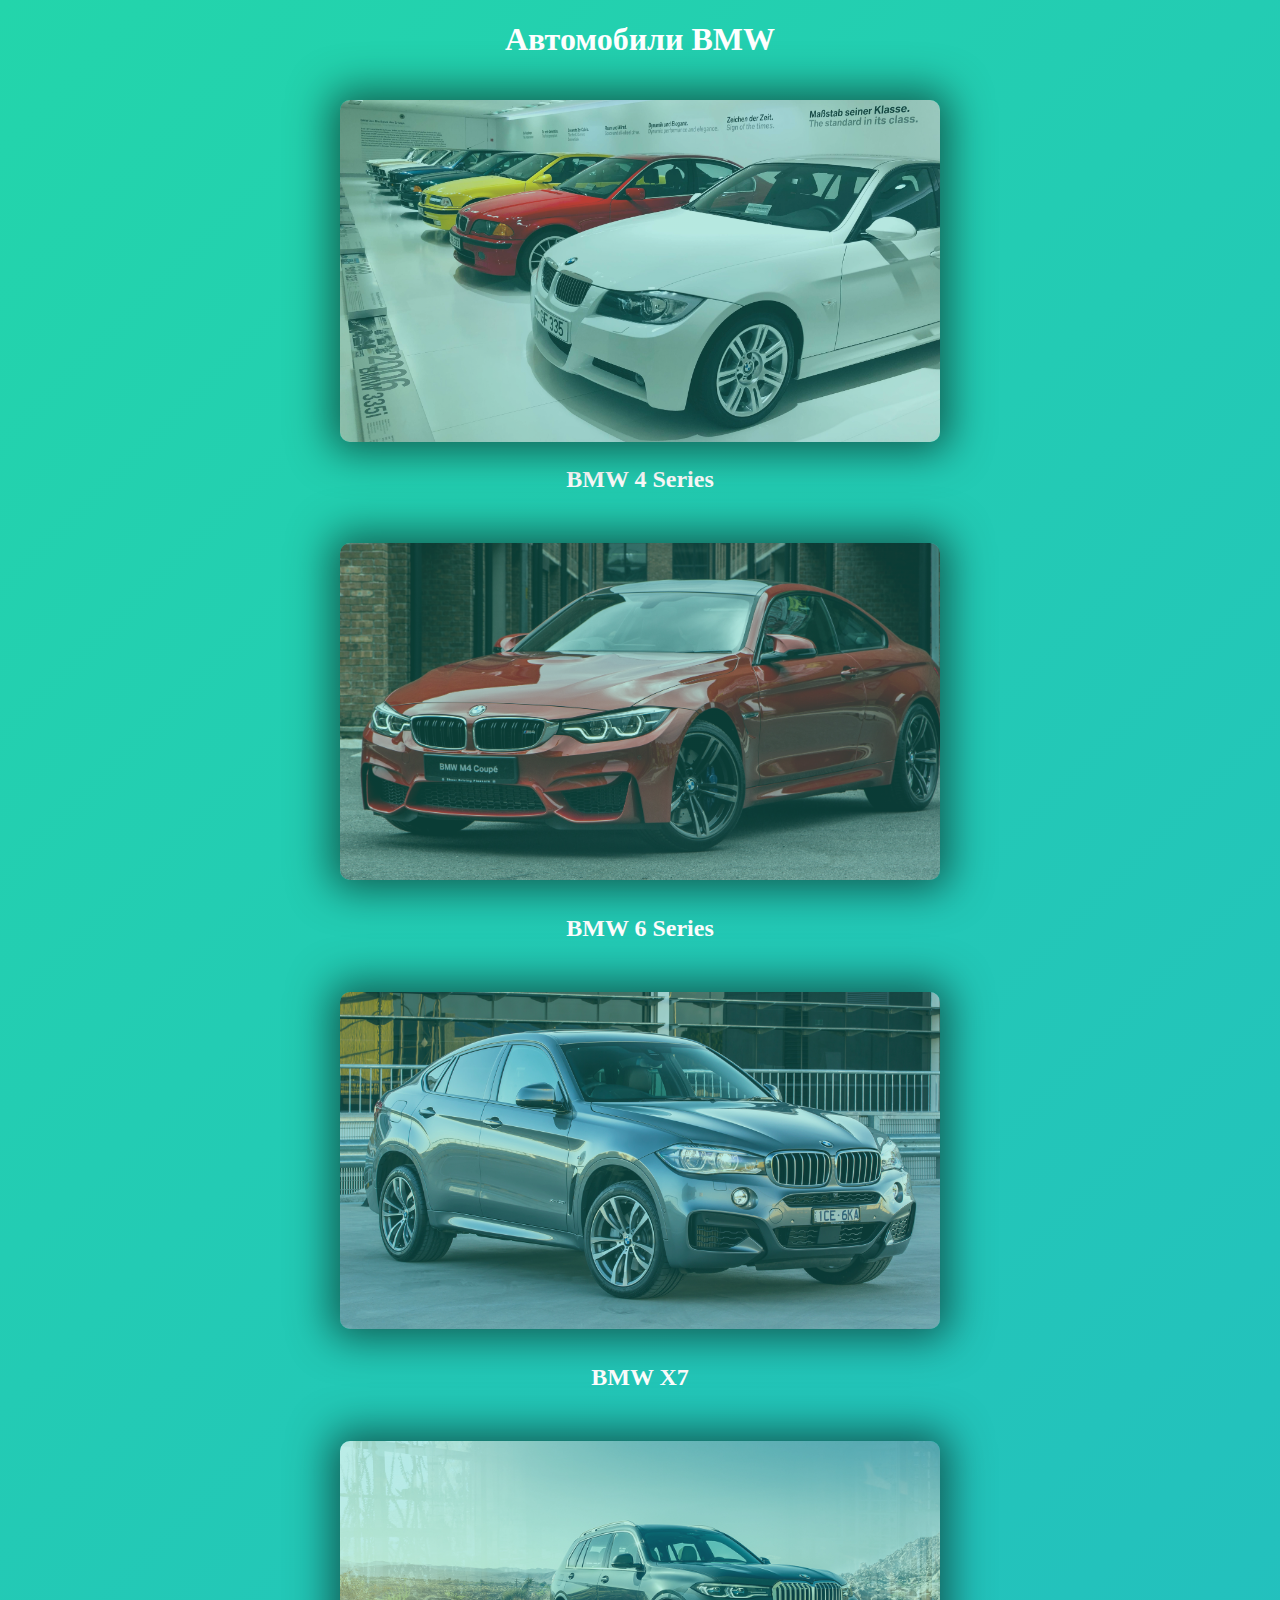
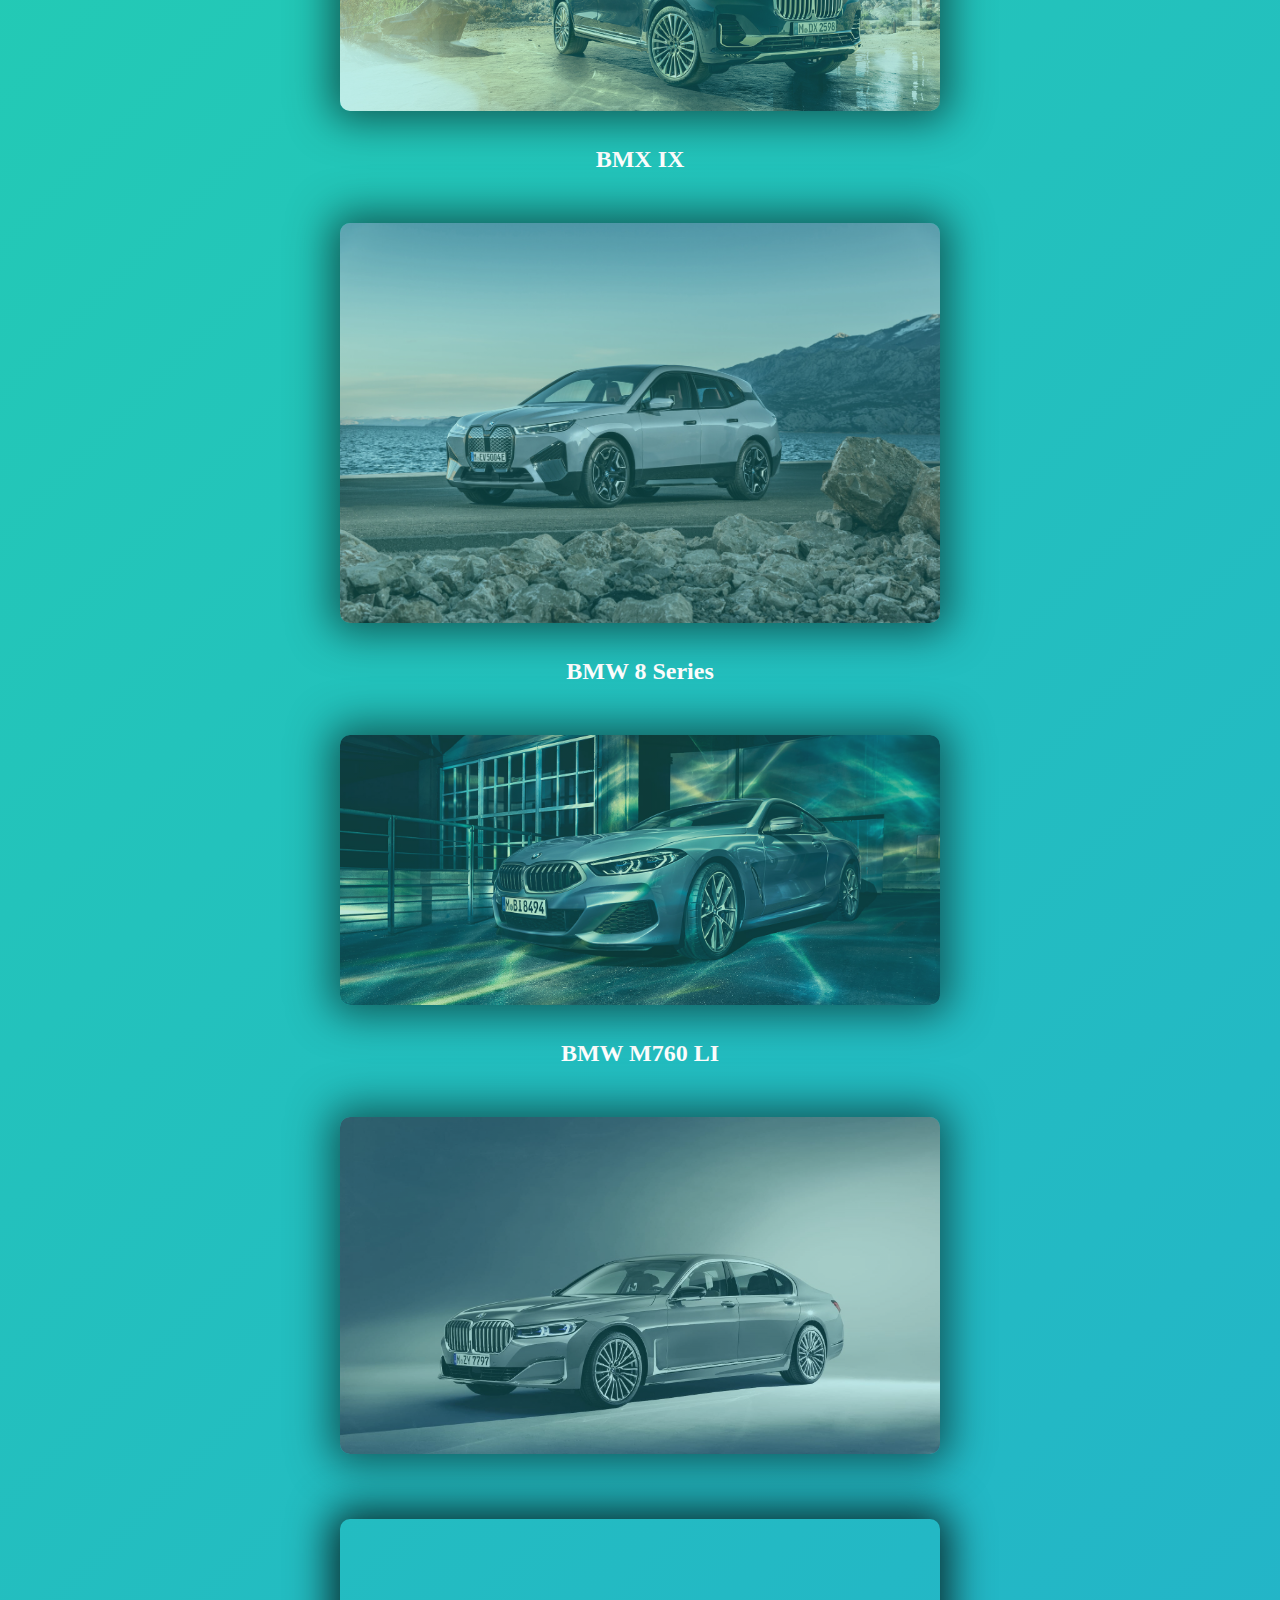
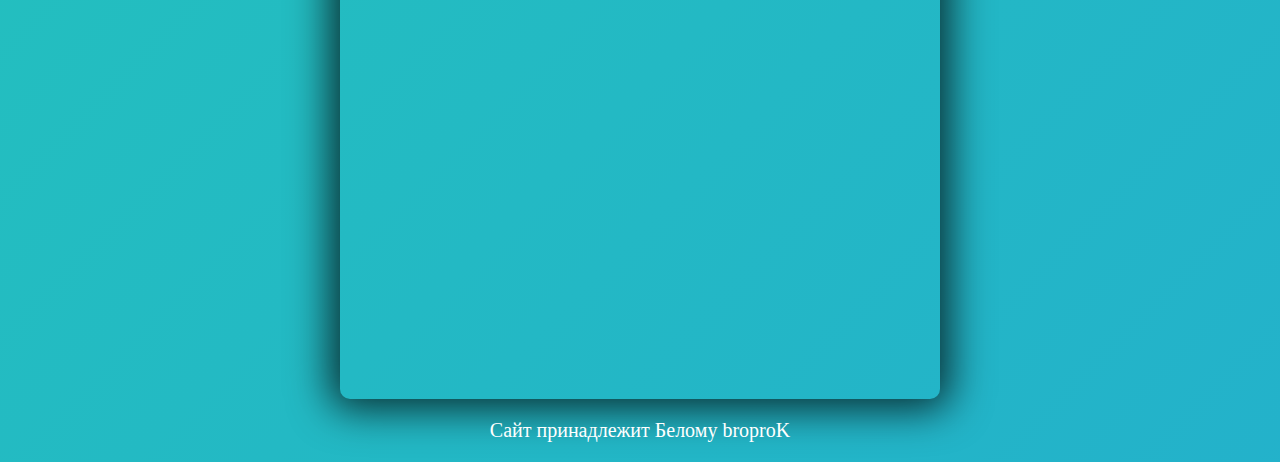
<file: index.html>
<!DOCTYPE html>
<html lang="ru">
<head><!--Голова сайта для подключений-->
    <meta charset="UTF-8">
    <meta name="viewport" content="width=device-width, initial-scale=1.0">
    <title>BMW</title><!--Название вкладки-->
    <link rel="stylesheet" href="./style.css"><!--Подключение стили (расскраски)-->
</head><!--Голова сайта закончилась-->
<body><!--Тело сайта это все, что видно-->
    <h1>Автомобили BMW</h1><!--Самый главный заголовок-->
    <img src="./img/1.jpg" alt="" width="600"><!--Добавляем картинку-->
    <h2>BMW 4 Series</h2><!--Второстепенный заголовок-->
    <a href="https://www.bmw.ru/ru/all-models/4-series/coupe/2020/bmw-4-series-coupe-highlights.html"><!--Ссылка для перехода на друой сайт-->
        <img src="./img/2.jpg" alt="" width="500">
    </a>
    <h2>BMW 6 Series</h2>
    <a href="https://www.bmw.ru/ru/all-models/x-series/X6/2021/bmw-x6-highlights.html">
        <img src="./img/3.jpg" alt="" width="500"> 
    </a>
    <h2>BMW X7</h2>
    <a href="https://www.bmw.ru/ru/all-models/x-series/x7/2021/bmw-x7-highlights.html">
        <img src="./img/bmw-x7.jpeg" alt="" width="600">
    </a>
    <h2>BMX IX </h2>
    <a href="https://www.bmw.ru/ru/all-models/bmw-i/bmw-ix-new/2021/bmw-ix.html">
        <img src="./img/BMW IX.jpeg" alt="" width="600">
    </a>
    <h2>BMW 8 Series</h2>
    <a href="https://www.bmw.ru/ru/all-models/8-series/coupe/2019/bmw-8-series-coupe-inspire.html">
        <img src="./img/bmw-8series.jpeg" alt="" width="600">
    </a>
    <h2>BMW M760 LI</h2>
        <a href="https://www.bmw.ru/ru/all-models/m-series/m760li-xdrive-sedan/2019/bmw-m760li-xdrive-sedan-inspire.html">
            <img src="./img/bmw-serie-7-todos-los-detalles-p90331992_highres_1920x1600c.jpeg" alt="" width="600">
        </a>
    <iframe width="853" height="480" src="https://www.youtube.com/embed/S94j9WCYNEQ" title="YouTube video player" frameborder="0" allow="accelerometer; autoplay; clipboard-write; encrypted-media; gyroscope; picture-in-picture" allowfullscreen></iframe>
    <p>Сайт принадлежит Белому broproK</p>
</body><!--Тело сайта закончилось-->
</html>
</file>
<file: style.css>
body {
	background: linear-gradient(-45deg, #ee7752, #e73c7e, #23a6d5, #23d5ab);
	background-size: 400% 400%;
	animation: gradient 15s ease infinite;
	text-align: center;
}

a {
	text-decoration: none;
	color: #fff;
	font-size: 20px;
  margin: 10px auto;
  display: inline-block;
}

@keyframes gradient {
	0% {
		background-position: 0% 50%;
	}
	50% {
		background-position: 100% 50%;
	}
	100% {
		background-position: 0% 50%;
	}
}

img {	
	display: inline-block;
	margin-left: auto;
	margin-right: auto;
	-webkit-box-shadow: 0px 0px 40px 10px rgba(0,0,0,0.75);
	-moz-box-shadow: 0px 0px 40px 10px rgba(0,0,0,0.75);
	box-shadow: 0px 0px 40px 10px rgba(0,0,0,0.75);
	border-radius: 10px;
	opacity: 0.7;
	transition: 0.4s;
	margin-top: 20px;
	max-width: 600px;
	width: 100%;
}
img:hover {
	opacity: 1;
	transform: scale(1.05);
}

h1, h2, h3, p {
	text-align: center;
	color: #fff;
}

p {
	font-size: 20px;
}

iframe {
	max-width: 600px;
	width: 90%;
	display: block;
	margin-left: auto;
	margin-right: auto;
	margin-bottom: 20px;
  margin-top: 50px;
	-webkit-box-shadow: 0px 0px 40px 10px rgba(0,0,0,0.75);
	-moz-box-shadow: 0px 0px 40px 10px rgba(0,0,0,0.75);
	box-shadow: 0px 0px 40px 10px rgba(0,0,0,0.75);
	border-radius: 10px;
}
</file>
